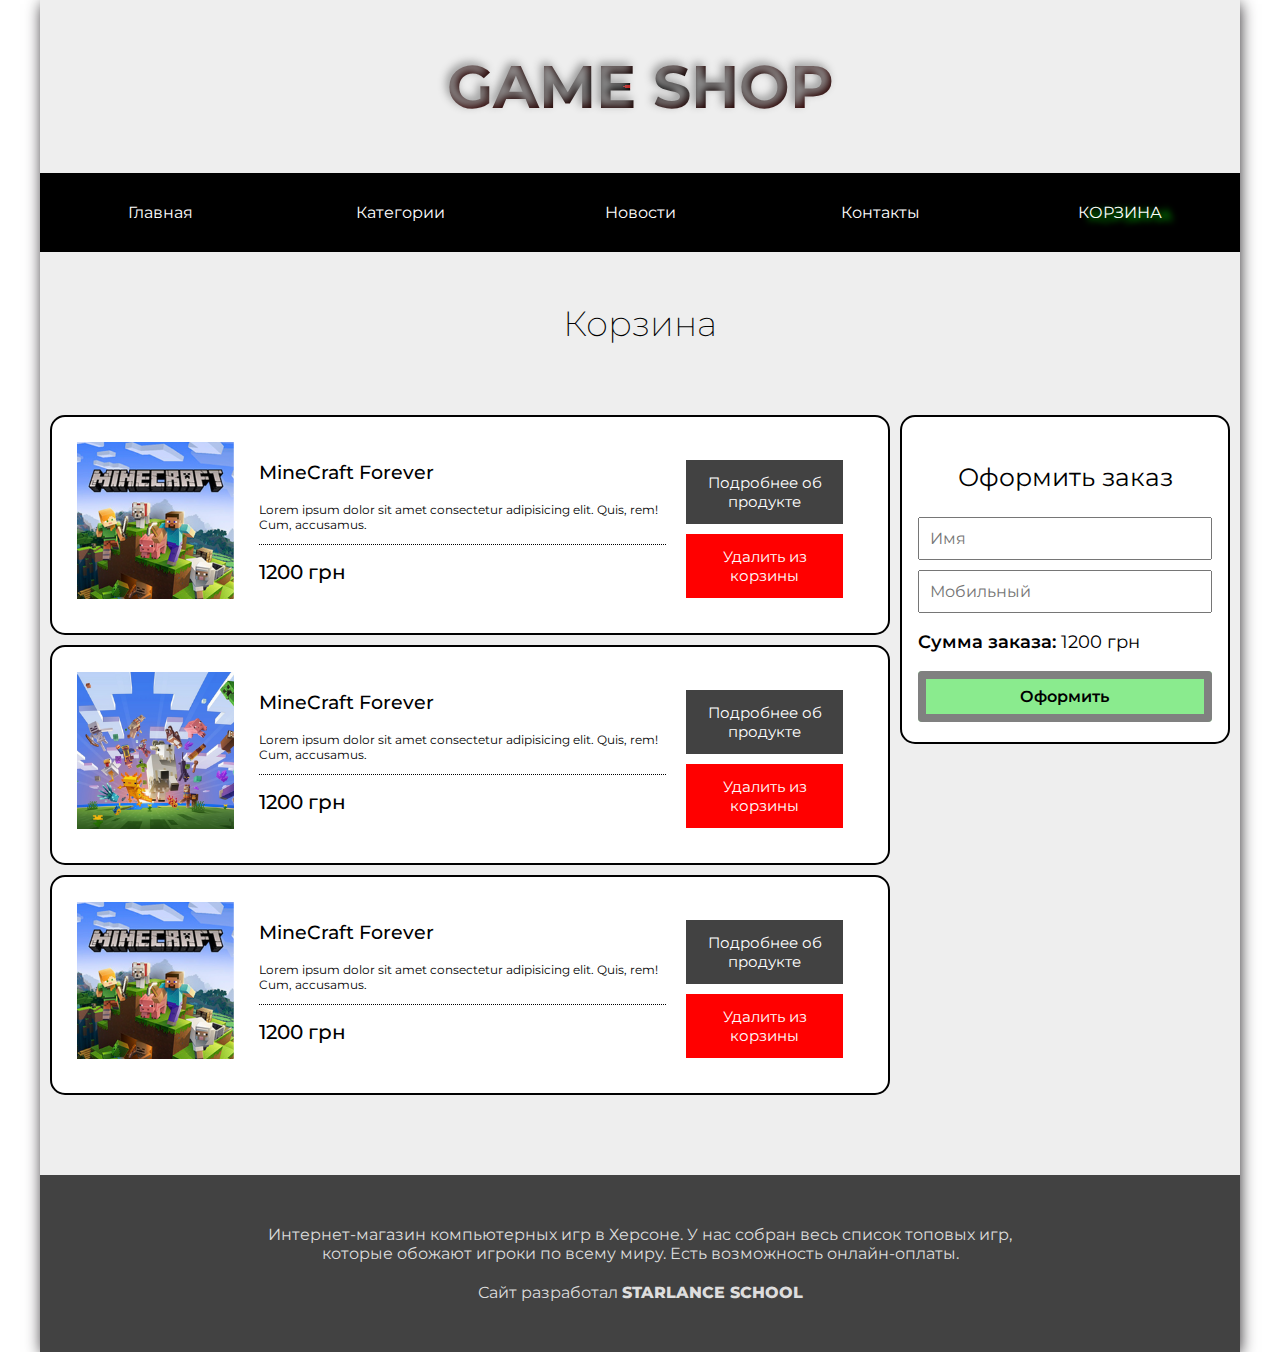
<file: cart.html>
<!DOCTYPE html>
<html lang="ru">
<head>
	<meta charset="UTF-8">
	<meta name="viewport" content="width=device-width, initial-scale=1">
	<title>GAME SHOP</title>
	<link rel="stylesheet" href="style.css">
	<link rel="stylesheet" href="media.css">

</head>
<body>

	<div id="wrapper">
		<header>
			<h1>GAME SHOP</h1>

			<nav>
				<a href="index.html">Главная</a>
				<a href="categories.html">Категории</a>
				<a href="news.html">Новости</a>
				<a href="contacts.html">Контакты</a>
				<a class="active_menu_link" href="cart.html">Корзина</a>	
			</nav>

		</header>

		<main id="cart_page_main">

			<h2 id="second_page_title">Корзина</h2>

			<section id="cart_block">
				<section id="product_list">


					<!-- product_item_in_cart Start -->
					<div class="product_item_in_cart">
						
						<div class="img_block">
							<img src="1.png" alt="MineCraft Forever">
						</div>
						

						<div class="product_info_block">
							<h3>
								MineCraft Forever
							</h3>
							<p>
								Lorem ipsum dolor sit amet consectetur adipisicing elit. Quis, rem! Cum, accusamus.
							</p>

							<span>1200 грн</span>
						</div>

						<section>
							<a href="#">Подробнее об продукте</a>
							<a href="#">Удалить из корзины</a>
						</section>

					</div>
					<!-- product_item_in_cart END -->


					<!-- product_item_in_cart Start -->
					<div class="product_item_in_cart">
						
						<div class="img_block">
							<img src="2.png" alt="MineCraft Forever">
						</div>
						

						<div class="product_info_block">
							<h3>
								MineCraft Forever
							</h3>
							<p>
								Lorem ipsum dolor sit amet consectetur adipisicing elit. Quis, rem! Cum, accusamus.
							</p>

							<span>1200 грн</span>
						</div>

						<section>
							<a href="#">Подробнее об продукте</a>
							<a href="#">Удалить из корзины</a>
						</section>

					</div>
					<!-- product_item_in_cart END -->




					<!-- product_item_in_cart Start -->
					<div class="product_item_in_cart">
						
						<div class="img_block">
							<img src="1.png" alt="MineCraft Forever">
						</div>
						

						<div class="product_info_block">
							<h3>
								MineCraft Forever
							</h3>
							<p>
								Lorem ipsum dolor sit amet consectetur adipisicing elit. Quis, rem! Cum, accusamus.
							</p>

							<span>1200 грн</span>
						</div>

						<section>
							<a href="#">Подробнее об продукте</a>
							<a href="#">Удалить из корзины</a>
						</section>

					</div>
					<!-- product_item_in_cart END -->


				</section>

				<aside>

					<h3>Оформить заказ</h3>

					<form>
						<input type="text" placeholder="Имя" required>
						<input type="text" placeholder="Мобильный" required>

						<p>
							<span>Сумма заказа:</span> 1200 грн
						</p>

						<input type="submit" value="Оформить">
					</form>
					
				</aside>
				
			</section>




		</main>

		<footer>
			<p>
				Интернет-магазин компьютерных игр в Херcоне. У нас собран весь список топовых игр, которые обожают игроки по всему миру. Есть возможность онлайн-оплаты.
			</p>

			<p>
				Сайт разработал <span>Starlance School</span>
			</p>
		</footer>
	</div>	
	
</body>
</html>
</file>
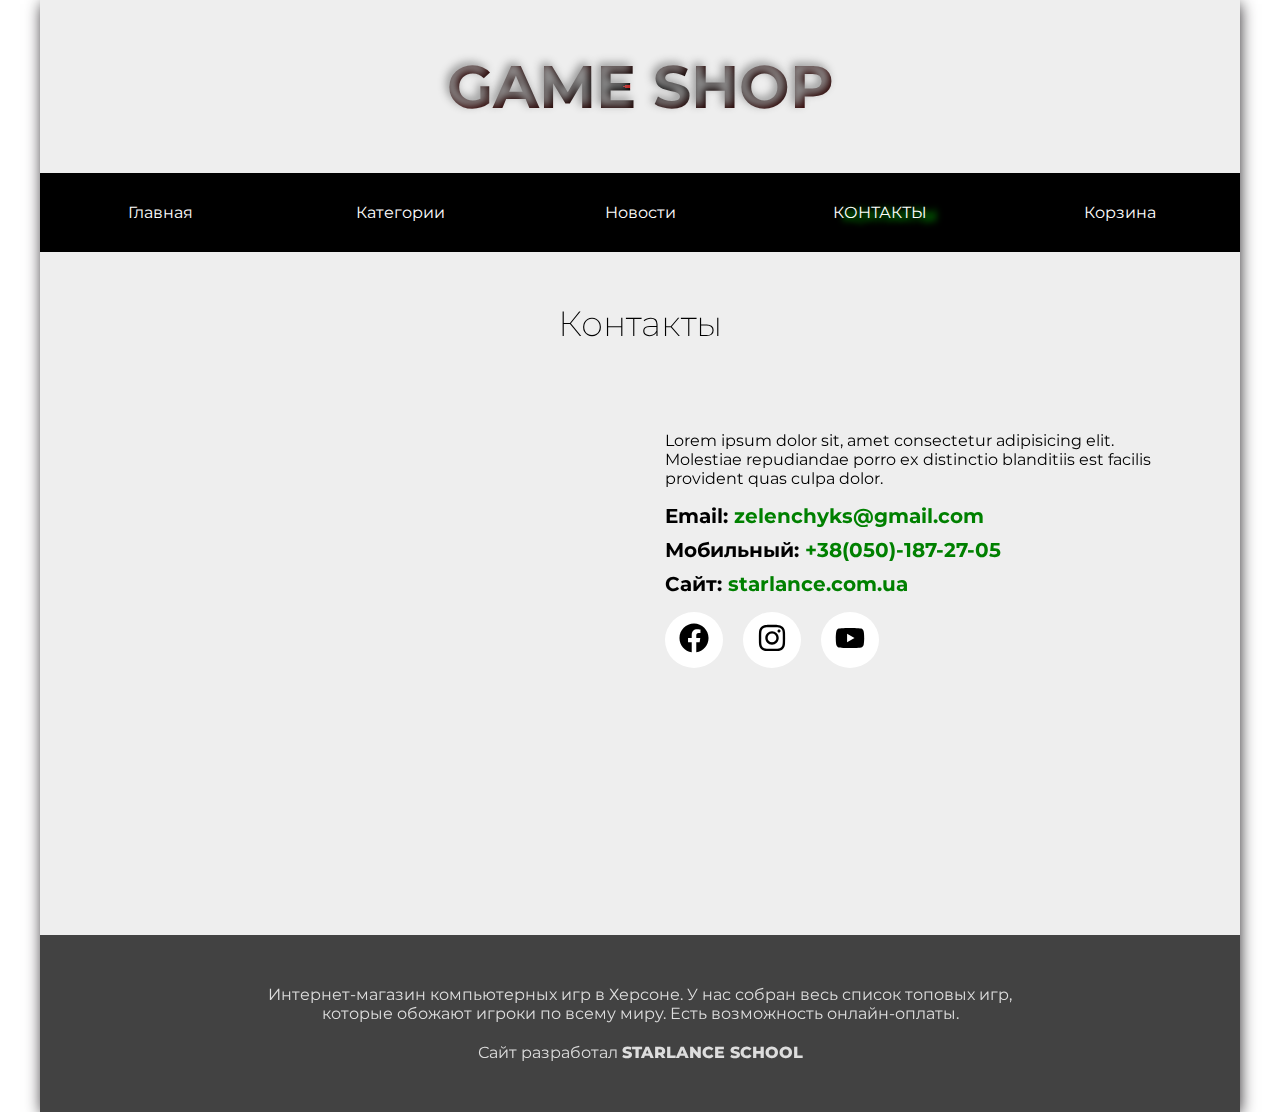
<file: contacts.html>
<!DOCTYPE html>
<html lang="ru">
<head>
	<meta charset="UTF-8">
	<meta name="viewport" content="width=device-width, initial-scale=1">
	<title>Контакты - GAME SHOP</title>
	<link rel="stylesheet" href="style.css">
	<link rel="stylesheet" href="media.css">

</head>
<body>

	<div id="wrapper">
		<header>
			<h1>GAME SHOP</h1>

			<nav>
				<a href="index.html">Главная</a>
				<a href="categories.html">Категории</a>
				<a href="news.html">Новости</a>
				<a class="active_menu_link" href="contacts.html">Контакты</a>
				<a href="cart.html">Корзина</a>	
			</nav>

		</header>

		<main id="contacts_page_main">
			<h2 id="second_page_title">Контакты</h2>

			<section>

				<iframe src="https://www.google.com/maps/embed?pb=!1m18!1m12!1m3!1d2739.5967254229804!2d32.62376331584781!3d46.63472866259637!2m3!1f0!2f0!3f0!3m2!1i1024!2i768!4f13.1!3m3!1m2!1s0x40c4058e2fa30fd5%3A0x4de30b26fced5374!2sStarLance%20School!5e0!3m2!1sru!2sua!4v1642943684117!5m2!1sru!2sua" width="600" height="450" style="border:0;" allowfullscreen="" loading="lazy"></iframe>

				<aside>
					<p>
						Lorem ipsum dolor sit, amet consectetur adipisicing elit. Molestiae repudiandae porro ex distinctio blanditiis est facilis provident quas culpa dolor.
					</p>

					<ul>
						<li>Email: <a href="#">
							zelenchyks@gmail.com
						</a></li>

						<li>Мобильный: <a href="#">
							+38(050)-187-27-05
						</a></li>

						<li>Сайт: 
							<a href="#">
								starlance.com.ua
							</a>
						</li>
					</ul>

					
					<div id="social_block">

						<a href="https://fb.com">
							<svg aria-hidden="true" focusable="false" data-prefix="fab" data-icon="facebook" class="svg-inline--fa fa-facebook fa-w-16" role="img" xmlns="http://www.w3.org/2000/svg" viewBox="0 0 512 512"><path fill="currentColor" d="M504 256C504 119 393 8 256 8S8 119 8 256c0 123.78 90.69 226.38 209.25 245V327.69h-63V256h63v-54.64c0-62.15 37-96.48 93.67-96.48 27.14 0 55.52 4.84 55.52 4.84v61h-31.28c-30.8 0-40.41 19.12-40.41 38.73V256h68.78l-11 71.69h-57.78V501C413.31 482.38 504 379.78 504 256z"></path></svg>
						</a>

							<a href="https://instagram.com">
							<svg aria-hidden="true" focusable="false" data-prefix="fab" data-icon="instagram" class="svg-inline--fa fa-instagram fa-w-14" role="img" xmlns="http://www.w3.org/2000/svg" viewBox="0 0 448 512"><path fill="currentColor" d="M224.1 141c-63.6 0-114.9 51.3-114.9 114.9s51.3 114.9 114.9 114.9S339 319.5 339 255.9 287.7 141 224.1 141zm0 189.6c-41.1 0-74.7-33.5-74.7-74.7s33.5-74.7 74.7-74.7 74.7 33.5 74.7 74.7-33.6 74.7-74.7 74.7zm146.4-194.3c0 14.9-12 26.8-26.8 26.8-14.9 0-26.8-12-26.8-26.8s12-26.8 26.8-26.8 26.8 12 26.8 26.8zm76.1 27.2c-1.7-35.9-9.9-67.7-36.2-93.9-26.2-26.2-58-34.4-93.9-36.2-37-2.1-147.9-2.1-184.9 0-35.8 1.7-67.6 9.9-93.9 36.1s-34.4 58-36.2 93.9c-2.1 37-2.1 147.9 0 184.9 1.7 35.9 9.9 67.7 36.2 93.9s58 34.4 93.9 36.2c37 2.1 147.9 2.1 184.9 0 35.9-1.7 67.7-9.9 93.9-36.2 26.2-26.2 34.4-58 36.2-93.9 2.1-37 2.1-147.8 0-184.8zM398.8 388c-7.8 19.6-22.9 34.7-42.6 42.6-29.5 11.7-99.5 9-132.1 9s-102.7 2.6-132.1-9c-19.6-7.8-34.7-22.9-42.6-42.6-11.7-29.5-9-99.5-9-132.1s-2.6-102.7 9-132.1c7.8-19.6 22.9-34.7 42.6-42.6 29.5-11.7 99.5-9 132.1-9s102.7-2.6 132.1 9c19.6 7.8 34.7 22.9 42.6 42.6 11.7 29.5 9 99.5 9 132.1s2.7 102.7-9 132.1z"></path></svg>
						</a>

						<a href="https://www.youtube.com/">
							<svg aria-hidden="true" focusable="false" data-prefix="fab" data-icon="youtube" class="svg-inline--fa fa-youtube fa-w-18" role="img" xmlns="http://www.w3.org/2000/svg" viewBox="0 0 576 512"><path fill="currentColor" d="M549.655 124.083c-6.281-23.65-24.787-42.276-48.284-48.597C458.781 64 288 64 288 64S117.22 64 74.629 75.486c-23.497 6.322-42.003 24.947-48.284 48.597-11.412 42.867-11.412 132.305-11.412 132.305s0 89.438 11.412 132.305c6.281 23.65 24.787 41.5 48.284 47.821C117.22 448 288 448 288 448s170.78 0 213.371-11.486c23.497-6.321 42.003-24.171 48.284-47.821 11.412-42.867 11.412-132.305 11.412-132.305s0-89.438-11.412-132.305zm-317.51 213.508V175.185l142.739 81.205-142.739 81.201z"></path></svg>
						</a>

					</div>

				</aside>
				
			</section>


		</main>

		<footer>
			<p>
				Интернет-магазин компьютерных игр в Херcоне. У нас собран весь список топовых игр, которые обожают игроки по всему миру. Есть возможность онлайн-оплаты.
			</p>

			<p>
				Сайт разработал <span>Starlance School</span>
			</p>
		</footer>
	</div>	
	
</body>
</html>
</file>
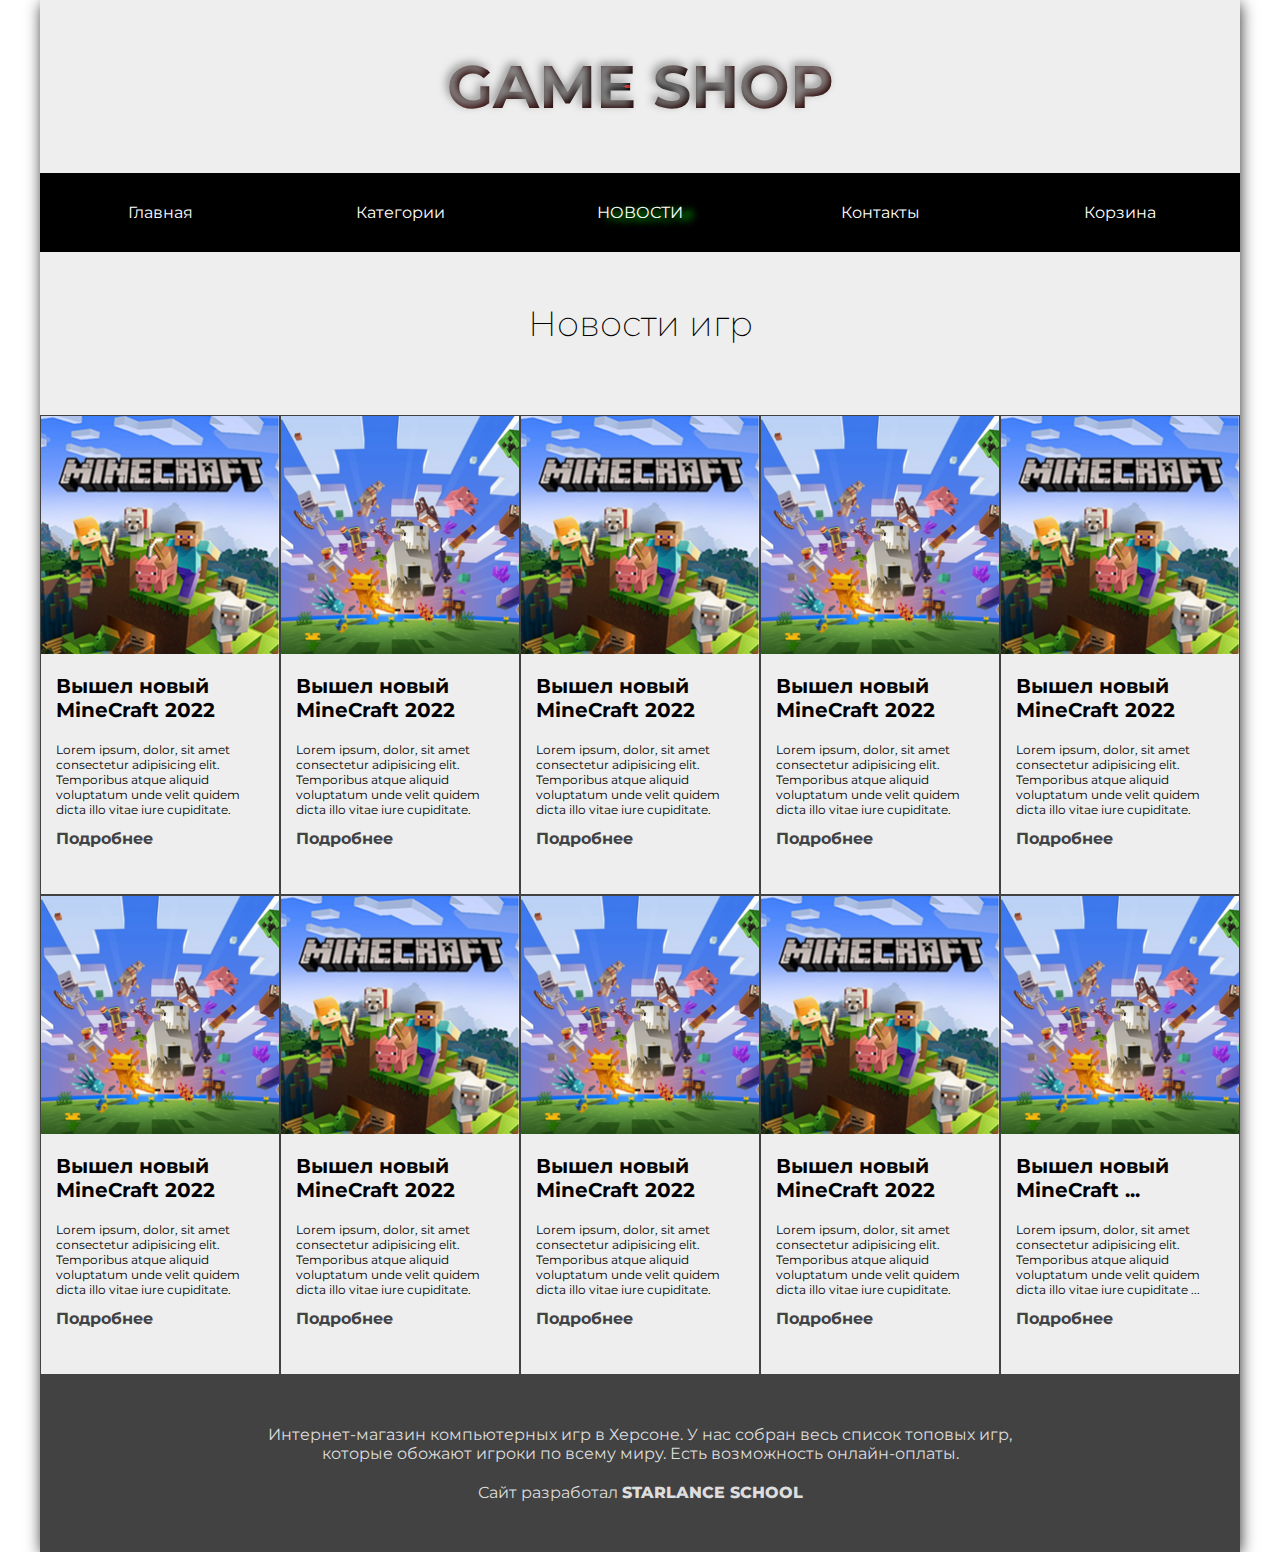
<file: news.html>
<!DOCTYPE html>
<html lang="ru">
<head>
	<meta charset="UTF-8">
	<meta name="viewport" content="width=device-width, initial-scale=1">
	<title>GAME SHOP</title>
	<link rel="stylesheet" href="style.css">
	<link rel="stylesheet" href="media.css">

</head>
<body>

	<div id="wrapper">
		<header>
			<h1>GAME SHOP</h1>

			<nav>
				<a href="index.html">Главная</a>
				<a href="categories.html">Категории</a>
				<a class="active_menu_link" href="news.html">Новости</a>
				<a href="contacts.html">Контакты</a>
				<a href="cart.html">Корзина</a>	
			</nav>
		</header>

		<main id="news_page_main">
			<h2 id="second_page_title">Новости игр</h2>



			<div class="news_item">
				<img src="1.png" alt="MineCraft">
				<h3>Вышел новый MineCraft 2022</h3>
				<p>
					Lorem ipsum, dolor, sit amet consectetur adipisicing elit. Temporibus atque aliquid voluptatum unde velit quidem dicta illo vitae iure cupiditate.
				</p>
				<a href="#">Подробнее</a>
			</div>

			<div class="news_item">
				<img src="2.png" alt="MineCraft">
				<h3>Вышел новый MineCraft 2022</h3>
				<p>
					Lorem ipsum, dolor, sit amet consectetur adipisicing elit. Temporibus atque aliquid voluptatum unde velit quidem dicta illo vitae iure cupiditate.
				</p>
				<a href="#">Подробнее</a>
			</div>

			<div class="news_item">
				<img src="1.png" alt="MineCraft">
				<h3>Вышел новый MineCraft 2022</h3>
				<p>
					Lorem ipsum, dolor, sit amet consectetur adipisicing elit. Temporibus atque aliquid voluptatum unde velit quidem dicta illo vitae iure cupiditate.
				</p>
				<a href="#">Подробнее</a>
			</div>

			<div class="news_item">
				<img src="2.png" alt="MineCraft">
				<h3>Вышел новый MineCraft 2022</h3>
				<p>
					Lorem ipsum, dolor, sit amet consectetur adipisicing elit. Temporibus atque aliquid voluptatum unde velit quidem dicta illo vitae iure cupiditate.
				</p>
				<a href="#">Подробнее</a>
			</div>


			<div class="news_item">
				<img src="1.png" alt="MineCraft">
				<h3>Вышел новый MineCraft 2022</h3>
				<p>
					Lorem ipsum, dolor, sit amet consectetur adipisicing elit. Temporibus atque aliquid voluptatum unde velit quidem dicta illo vitae iure cupiditate.
				</p>
				<a href="#">Подробнее</a>
			</div>


			<div class="news_item">
				<img src="2.png" alt="MineCraft">
				<h3>Вышел новый MineCraft 2022</h3>
				<p>
					Lorem ipsum, dolor, sit amet consectetur adipisicing elit. Temporibus atque aliquid voluptatum unde velit quidem dicta illo vitae iure cupiditate.
				</p>
				<a href="#">Подробнее</a>
			</div>

			<div class="news_item">
				<img src="1.png" alt="MineCraft">
				<h3>Вышел новый MineCraft 2022</h3>
				<p>
					Lorem ipsum, dolor, sit amet consectetur adipisicing elit. Temporibus atque aliquid voluptatum unde velit quidem dicta illo vitae iure cupiditate.
				</p>
				<a href="#">Подробнее</a>
			</div>

			<div class="news_item">
				<img src="2.png" alt="MineCraft">
				<h3>Вышел новый MineCraft 2022</h3>
				<p>
					Lorem ipsum, dolor, sit amet consectetur adipisicing elit. Temporibus atque aliquid voluptatum unde velit quidem dicta illo vitae iure cupiditate.
				</p>
				<a href="#">Подробнее</a>
			</div>

			<div class="news_item">
				<img src="1.png" alt="MineCraft">
				<h3>Вышел новый MineCraft 2022</h3>
				<p>
					Lorem ipsum, dolor, sit amet consectetur adipisicing elit. Temporibus atque aliquid voluptatum unde velit quidem dicta illo vitae iure cupiditate.
				</p>
				<a href="#">Подробнее</a>
			</div>


			<div class="news_item">
				<img src="2.png" alt="MineCraft">
				<h3>Вышел новый MineCraft ...</h3>
				<p>
					Lorem ipsum, dolor, sit amet consectetur adipisicing elit. Temporibus atque aliquid voluptatum unde velit quidem dicta illo vitae iure cupiditate ...
				</p>
				<a href="#">Подробнее</a>
			</div>
		</main>

		<footer>
			<p>
				Интернет-магазин компьютерных игр в Херcоне. У нас собран весь список топовых игр, которые обожают игроки по всему миру. Есть возможность онлайн-оплаты.
			</p>

			<p>
				Сайт разработал <span>Starlance School</span>
			</p>
		</footer>
	</div>	
	
</body>
</html>
</file>
<file: style.css>
@import url('https://fonts.googleapis.com/css2?family=Montserrat:wght@200;500&display=swap');

/* Сбрасываем стандартные стили для браузеров НАЧАЛО */
* {
	font-family: 'Montserrat', sans-serif;
	box-sizing: border-box;
}

body {
	margin: 0;
}

a {
	text-decoration: none;
}

ul, ol {
	padding: 0;
}

h1 {
	margin: 0;
}

li {
	list-style: none;
}
/* Сбрасываем стандартные стили для браузеров КОНЕЦ */

.active_menu_link {
	text-shadow: 10px 3px 7px rgba(0, 246, 0, 1);
	text-transform: uppercase;
}


#wrapper {
	margin: 0 auto;
	width: 1200px;
	background: #eee;
	-webkit-box-shadow: 1px 3px 15px -1px rgba(38,34,38,1);
	-moz-box-shadow: 1px 3px 15px -1px rgba(38,34,38,1);
	box-shadow: 1px 3px 15px -1px rgba(38,34,38,1);
}

#mobile_menu_btn {
	display: none;
}
.visible {
	display: block !important;
}

header h1 {
	font-size: 60px;
	text-align: center;
	padding: 50px 0;
	text-shadow: -3px -3px 9px rgba(150, 150, 150, 1);

	background: #000000;
	background: -webkit-repeating-radial-gradient(ellipse farthest-corner at center center, #000000 2%, #CF1512 100%);
	background: -moz-repeating-radial-gradient(ellipse farthest-corner at center center, #000000 2%, #CF1512 100%);
	background: repeating-radial-gradient(ellipse farthest-corner at center center, #000000 2%, #CF1512 100%);
	-webkit-background-clip: text;
	-webkit-text-fill-color: transparent;
}

header nav {
	overflow: hidden;
}

header nav a {
	display: block;
	float: left;
	width: 240px;
	text-align: center;
	background: #000;
	color: #fff;
	padding: 25px 0;
	border: 5px solid transparent;
	transition: .1s ease-in-out;
}

header nav a:hover {
	background: #fff;
	color: #000;
	border: 5px solid #000;
	transition: .1s ease-in-out;
}


#second_page_title {
	text-align: center;
	font-weight: 200;
	font-size: 35px;
    margin: 50px 0 70px 0;
}


/* main styles */
main::after {
	content: "";
	display: block;
  	clear: both;
}

.product_item {
	width: 400px;
	height: 400px;
	float: left;
	opacity: .2;
}

.product_item:hover {
	opacity: 1;
}

.product_item img {
	width: 100%;
}

/* footer */

footer {
	background: #424242;
	padding: 50px 0;
}

footer p {
	width: 800px;
	margin: 0 auto;
	text-align: center;
	color: #ddd;
}

footer p:last-child {
	margin-top: 20px;
}

footer p span {
	text-transform: uppercase;
	font-weight: 800;
}



/* CATEGORIES PAGE START */
#categories_page h2 {
	text-align: center;
	font-size: 35px;
	font-weight: 200;
	margin: 50px 0 70px 0;
}

.cat_item {
	width: 300px;
	height: 300px;
	float: left;
	text-align: center;
}

.cat_item img {
	width: 35%;
	display: block;
	margin: 0 auto;
}

.cat_item p {
	font-size: 11px;
	width: 240px;
	margin: 0 auto 20px auto;
}

.cat_item a {
	display: block;
	background: #000;
	color: #fff;
	width: 240px;
	margin: 0 auto;
	padding: 10px 0;
	border-radius: 25px;
	border: 5px dotted #fff;
	transition: .3s ease-in-out;
}

.cat_item a:hover {
	border: 5px solid #009688;
	transition: .3s ease-in-out;
	background: #fff;
	color: #000;
}



/* CATEGORIES PAGE END */


/* NEWS PAGE START */



.news_item {
	width: 240px;
	height: 480px;
	float: left;
	border: 1px solid #424242;
	transition: .01s ease-in-out;
	overflow: hidden;
}

.news_item:hover {
	transition: .01s ease-in-out;
	cursor: pointer;
	background: #000;
	color: #fff;
	transform: scale(1.08);
	-webkit-box-shadow: 3px 3px 39px -5px rgba(24,143,113,1);
	-moz-box-shadow: 3px 3px 39px -5px rgba(24,143,113,1);
	box-shadow: 3px 3px 39px -5px rgba(24,143,113,1);
	border-radius: 20px;
	border-width: 4px; /* толщина обводки */
	border-color: #fff;  /* цвет обводки */
}

.news_item img {
	display: block;
	width: 100%;
}

.news_item h3 {
	font-size: 20px;
}

.news_item p {
	font-size: 12px;
}

.news_item h3, .news_item p, .news_item a {
	padding: 0 15px;
}

.news_item a {
	color: #424242;
	font-weight: 700;
}

.news_item a:hover {
	text-decoration: underline;
	color: #fff;
}

/* NEWS PAGE END */




/* CONTACTS PAGE START  */


#contacts_page_main section {
	width: 1100px;
	margin: 0 auto 70px auto;
}

#contacts_page_main section::after {
	content: "";
	clear: both;
	display: block;
}

#contacts_page_main section iframe, #contacts_page_main section aside {
	display: block;
	width: 550px;
	float: left;
}


#contacts_page_main section aside {
	padding: 0 25px;
}

#contacts_page_main section aside ul li {
	margin: 0 0 10px 0;
	font-size: 20px;
	font-weight: 700;
	color: #000;
}

#contacts_page_main section aside ul li a {
	color: green;
}

#contacts_page_main section aside ul li a:hover {
	background: #000;
	color: green;
}

#social_block {
	/*border: 1px solid #000;*/
}

#social_block::after {
	content: "";
	display: block;
	clear: both;
}

#social_block a {
	display: block;
	float: left;
	margin: 0 20px 10px 0;
	background: #fff;
	
	color: #000;
	padding: 10px 13px;
	border: 1px solid transparent;
	border-radius: 50%;
}

#social_block a svg {
	width: 30px;
	height: 30px;
}

#social_block a:hover {
	background: #000;
	color: green;
	border: 1px solid #fff;
	transform: scale(1.2);
}


/* CONTACTS PAGE END  */



/* CART PAGE START  */

#cart_page_main {
	margin: 0 0 70px 0;
}

#cart_block::after, .product_item_in_cart::after {
	content: "";
	clear: both;
	display: block;
}

#product_list {
	/*background: red;*/
	width: 850px;
	float: left;
	
}

.product_item_in_cart {
	padding: 25px;
	border: 2px solid #000;
	margin: 0 0 10px 10px;
	background: white;
	transition: .1s ease-in-out;
	border-radius: 15px;
}

.product_item_in_cart:hover {
	border-style: dotted;
	border-radius: 20px;
	transition: .1s ease-in-out;
	background: #e4eef4;
	cursor: pointer;
}

.img_block {
	width: 20%;
	float: left;
}

.img_block img {
	display: block;
	width: 100%;
}

.product_info_block {
	width: 55%;
	float: left;
	padding: 0 0 0 25px;

}

.product_info_block h3 {
	font-weight: 500;
}

.product_info_block p {
	font-size: 12px;
	font-weight: 400;
}

.product_info_block span {
	font-size: 20px;
	font-weight: 500;
	display: block;
	border-top: 1px dotted #000;
	padding: 15px 0 0 0;
}

.product_item_in_cart section {
	width: 25%;
	float: left;
	padding: 18px 0 0 0;
}

.product_item_in_cart section a {
	display: block;
	background: #424242;
	color: #fff;
	font-size: 15px;
	text-align: center;
	margin: 0 auto 10px auto;
	padding: 10px;
	width: 80%;
	border: 3px solid transparent;
}

.product_item_in_cart section a:hover {
	border: 3px solid #fff;
}



.product_item_in_cart section a:last-child {
	background: red;
}

#cart_block aside {
	width: 330px;
	float: left;
	border: 2px solid #000;
	padding: 20px 0;
	margin: 0 10px;
	background: white;
	border-radius: 15px;
}
#cart_block aside:hover {
	border-style: dotted;
	border-radius: 20px;
	transition: .1s ease-in-out;
}


#cart_block aside h3 {
	text-align: center;
	font-weight: 400;
	font-size: 25px;
}

#cart_block form {
	width: 90%;
	margin: 0 auto;
}

#cart_block form input[type=text] {
	padding: 0;
	display: block;
	width: 100%;
	padding: 10px;
	font-size: 16px;
	margin: 0 0 10px 0;
}

#cart_block form p {
	font-size: 18px;
}

#cart_block form p span {
	font-weight: 600;
}

#cart_block form input[type=submit] {
	background: #8aeb8e;
	border-width: 0;
	border-color: grey;
	border-radius: 4px;
	transition: .2s ease-in-out;
	box-shadow: inset 0 0 0 8px grey;
	font-weight: 600;
	outline: none !important;
	padding: 16px 0;
	width: 100%;
	font-size: 16px;
}

#cart_block form input[type=submit]:hover {
	background: #8aeb8e;
	border-color: white;
	color: grey;
	cursor: pointer;
	box-shadow: inset 0 0 0 5px grey;
	transition: .2s ease-in-out;
}






/* CART PAGE END  */
</file>
<file: media.css>
/* Mobile S - 320px  */
@media (min-width: 300px) and (max-width: 320px) {
#wrapper{
		width: 100%;
		overflow: hidden;
	}

	#mobile_menu_btn{
		display: block;
		width: 200px;
		margin: 0 auto;
		padding: 10px 0;
	}

	header nav {
		display: none;
	}
	header nav a {
		float: none;
		width: 100%;
		margin: 3px 0;
	}

	.product_item{
		width: 90%;
		margin: 0 auto;
		float: none;
		opacity: 1;
	}
	.product_item:first-child{
		margin-top: 20px;
	}

	footer p{
		width: 100%;
		margin: 0 auto;
		font-size: 14px;
	}

	
}
/* Mobile S - 320px END */


/* Mobile M - 375px  */
@media (min-width: 321px) and (max-width: 375px) {
	#wrapper{
		width: 100%;
		overflow: hidden;
	}

	#mobile_menu_btn{
		display: block;
		width: 200px;
		margin: 0 auto;
		padding: 10px 0;
	}

	header nav {
		display: none;
	}
	header nav a {
		float: none;
		width: 100%;
		margin: 3px 0;
	}

	.product_item{
		width: 90%;
		margin: 0 auto;
		float: none;
		opacity: 1;
	}
	.product_item:first-child{
		margin-top: 20px;
	}

	footer p{
		width: 100%;
		margin: 0 auto;
		font-size: 14px;
	}

}
/* Mobile M - 375px  END */



/* Mobile L - 425px  */
@media (min-width: 376px) and (max-width: 425px) {

	#wrapper{
		width: 100%;
		overflow: hidden;
	}

	#mobile_menu_btn{
		display: block;
		width: 200px;
		margin: 0 auto;
		padding: 10px 0;
	}

	header nav {
		display: none;
	}
	header nav a {
		float: none;
		width: 100%;
		margin: 3px 0;
	}

	.product_item{
		width: 90%;
		margin: 0 auto;
		float: none;
		opacity: 1;
	}
	.product_item:first-child{
		margin-top: 20px;
	}

	footer p{
		width: 100%;
		margin: 0 auto;
		font-size: 14px;
	}

}
/* Mobile L - 425px  END */




/* Tablet - 768px  */
@media (min-width: 426px) and (max-width: 768px) {
	
}
/* Tablet - 768px  END */


/* Laptop - 1024px  */
@media (min-width: 769px) and (max-width: 1024px) {
	
}
/* Laptop - 1024px  END */


/* Laptop L - 1440px  */
@media (min-width: 1025px) and (max-width: 1440px) {
	
}
/* Laptop L - 1440px END */
</file>
